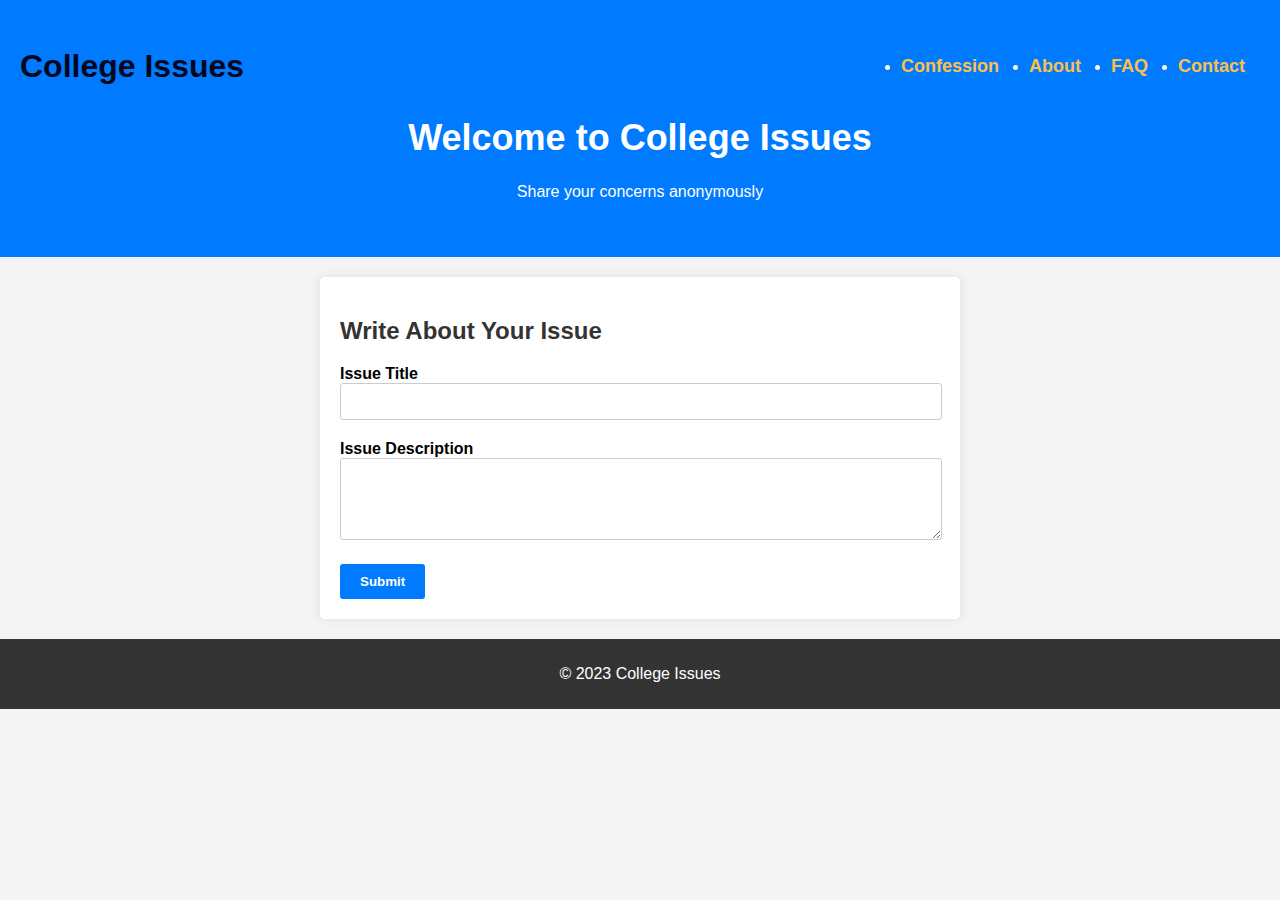
<file: form.html>
<!DOCTYPE html>
<html lang="en">
  <head>
    <meta charset="UTF-8" />
    <meta name="viewport" content="width=device-width, initial-scale=1.0" />
    <title>College Issues</title>
    <link rel="stylesheet" href="styles.css" />
    <link rel="stylesheet" href="form.css" />
  </head>
  <body>
    <header>
      <nav class="navbar">
        <div class="logo">
          <a href="/src/index.html">College Issues</a>
        </div>
        <ul class="nav-links">
          <li><a href="/src/form.html">Confession</a></li>
          <li><a href="#">About</a></li>
          <li><a href="#">FAQ</a></li>
          <li><a href="#">Contact</a></li>
        </ul>
      </nav>
      <h1>Welcome to College Issues</h1>
      <p>Share your concerns anonymously</p>
    </header>

    <section class="issue-form">
      <h2>Write About Your Issue</h2>
      <form id="issue-form">
        <div class="form-group">
          <label for="issue-title">Issue Title</label>
          <input type="text" id="issue-title" name="issue-title" required />
        </div>
        <div class="form-group">
          <label for="issue-description">Issue Description</label>
          <textarea
            id="issue-description"
            name="issue-description"
            rows="4"
            required
          ></textarea>
        </div>
        <button type="submit">Submit</button>
      </form>
    </section>

    <footer>
      <p>&copy; 2023 College Issues</p>
    </footer>
  </body>
</html>
</file>
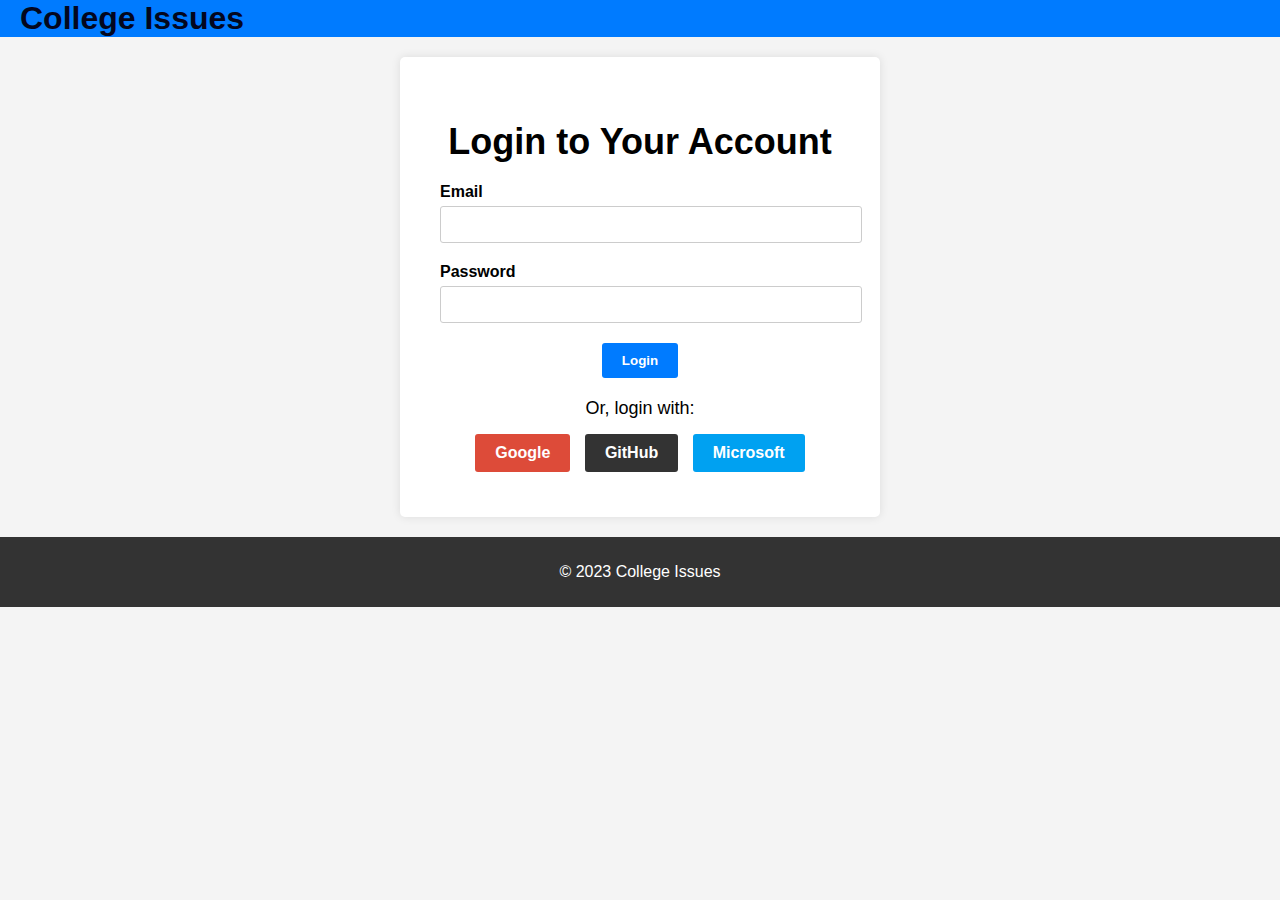
<file: login.html>
<!DOCTYPE html>
  <head>
    <meta charset="UTF-8" />
    <meta name="viewport" content="width=device-width, initial-scale=1.0" />
    <title>Login - College Issues</title>
    <link rel="stylesheet" href="styles.css" />
    <link rel="stylesheet" href="login.css" />
  </head>
  <body>
    <header>
      <nav class="navbar">
        <div class="logo">
          <a href="/src/index.html">College Issues</a>
        </div>
      </nav>
    </header>

    <section class="login-form">
      <h1>Login to Your Account</h1>
      <form id="login-form">
        <div class="form-group">
          <label for="email">Email</label>
          <input type="email" id="email" name="email" required />
        </div>
        <div class="form-group">
          <label for="password">Password</label>
          <input type="password" id="password" name="password" required />
        </div>
        <button type="submit">Login</button>
      </form>

      <div class="social-login">
        <p>Or, login with:</p>
        <a href="#" class="google-btn">Google</a>
        <a href="#" class="github-btn">GitHub</a>
        <a href="#" class="microsoft-btn">Microsoft</a>
      </div>
    </section>

    <footer>
      <p>&copy; 2023 College Issues</p>
    </footer>
  </body>
</html>
</file>
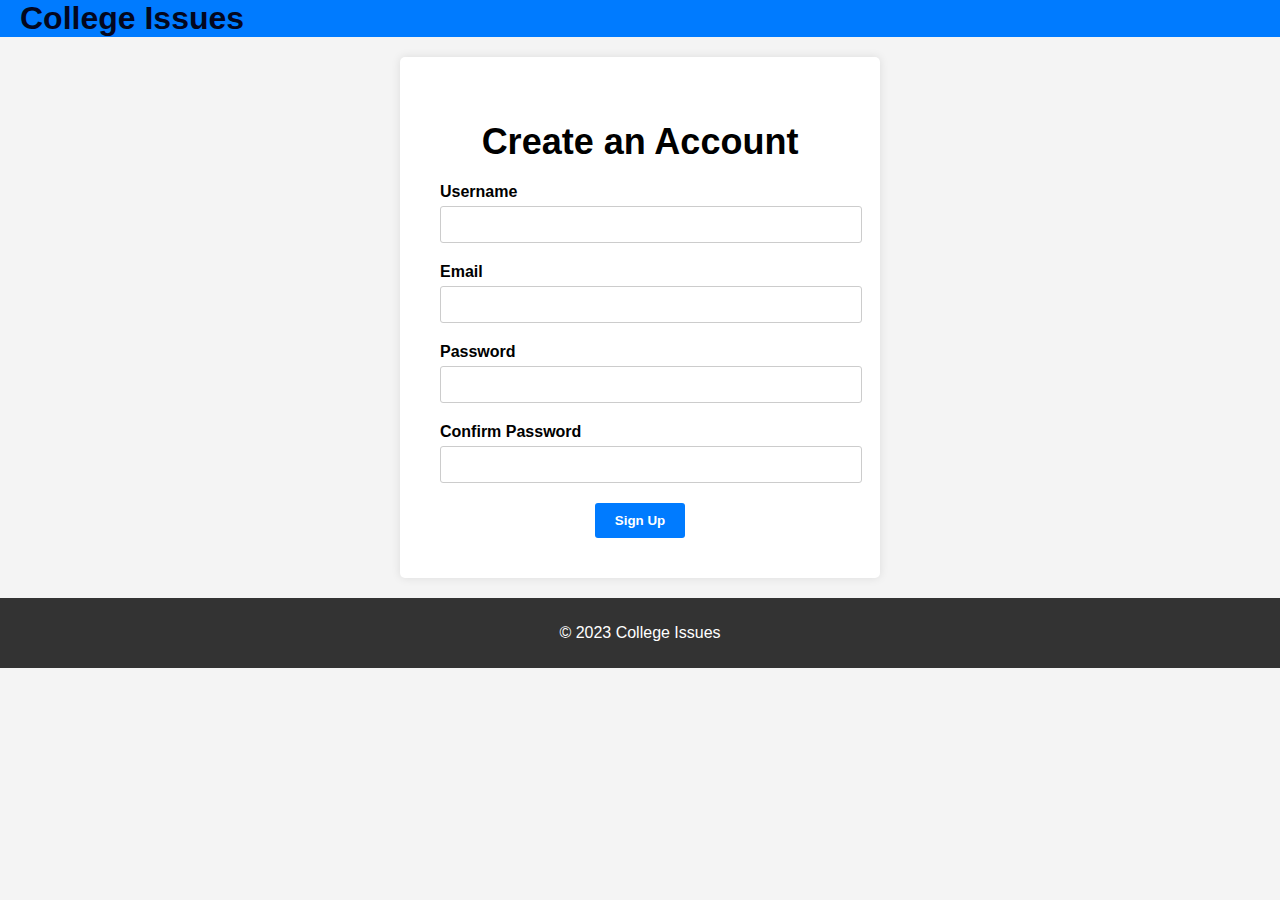
<file: signup.html>
<!DOCTYPE html>
<html lang="en">
  <head>
    <meta charset="UTF-8" />
    <meta name="viewport" content="width=device-width, initial-scale=1.0" />
    <title>Signup - College Issues</title>
    <link rel="stylesheet" href="styles.css" />
    <link rel="stylesheet" href="signup.css" />
  </head>
  <body>
    <header>
      <nav class="navbar">
        <div class="logo">
          <a href="/src/index.html">College Issues</a>
        </div>
      </nav>
    </header>

    <section class="signup-form">
      <h1>Create an Account</h1>
      <form id="signup-form">
        <div class="form-group">
          <label for="username">Username</label>
          <input type="text" id="username" name="username" required />
        </div>
        <div class="form-group">
          <label for="email">Email</label>
          <input type="email" id="email" name="email" required />
        </div>
        <div class="form-group">
          <label for="password">Password</label>
          <input type="password" id="password" name="password" required />
        </div>
        <div class="form-group">
          <label for="confirm-password">Confirm Password</label>
          <input
            type="password"
            id="confirm-password"
            name="confirm-password"
            required
          />
        </div>
        <button type="submit">Sign Up</button>
      </form>
    </section>

    <footer>
      <p>&copy; 2023 College Issues</p>
    </footer>
  </body>
</html>
</file>
<file: styles.css>
/* styles.css */

body {
    @import "https://www.nerdfonts.com/assets/css/webfont.css";
    font-family: Arial, sans-serif;
    background-color: #f4f4f4;
    margin: 0;
    padding: 0;
  }
  
  header {
    background: #007bff;
    color: #f4f4f4;
    text-align: center;
    padding: 0 0;
  }
  .top-nav {
    display: flex;
    flex-direction: row;
    align-items: center;
    justify-content: space-between;
    background-color: #ff6f61;
    /* W3C, IE 10+/ Edge, Firefox 16+, Chrome 26+, Opera 12+, Safari 7+ */
    color: #333;
    height: 70px;
    padding: 1em;
  }
  
  .menu {
    display: flex;
    flex-direction: row;
    list-style-type: none;
    margin: 0;
    padding: 0;
  }
  
  .menu > li {
    margin: 0 1rem;
    overflow: hidden;
  }
  
  .menu-button-container {
    display: none;
    height: 100%;
    width: 30px;
    cursor: pointer;
    flex-direction: column;
    justify-content: center;
    align-items: center;
  }
  
  #menu-toggle {
    display: none;
  }
  
  .menu-button,
  .menu-button::before,
  .menu-button::after {
    display: block;
    background-color: #fff;
    position: absolute;
    height: 4px;
    width: 30px;
    transition: transform 400ms cubic-bezier(0.23, 1, 0.32, 1);
    border-radius: 2px;
  }
  
  .menu-button::before {
    content: "";
    margin-top: -8px;
  }
  
  .menu-button::after {
    content: "";
    margin-top: 8px;
  }
  
  #menu-toggle:checked + .menu-button-container .menu-button::before {
    margin-top: 0px;
    transform: rotate(405deg);
  }
  
  #menu-toggle:checked + .menu-button-container .menu-button {
    background: rgba(255, 255, 255, 0.7);
  }
  
  #menu-toggle:checked + .menu-button-container .menu-button::after {
    margin-top: 0px;
    transform: rotate(-405deg);
  }
  
  @media (max-width: 700px) {
    .menu-button-container {
      display: flex;
    }
    .menu {
      position: absolute;
      top: 18px;
      margin-top: 50px;
      left: 0;
      flex-direction: column;
      width: 100%;
      justify-content: center;
      align-items: center;
    }
    #menu-toggle ~ .menu li {
      height: 0;
      margin: 0;
      padding: 0;
      border: 0;
      transition: height 400ms cubic-bezier(0.23, 1, 0.32, 1);
    }
    #menu-toggle:checked ~ .menu li {
      border: 1px solid #333;
      height: 2.5em;
      padding: 0.5em;
      transition: height 400ms cubic-bezier(0.23, 1, 0.32, 1);
    }
    .menu > li {
      display: flex;
      justify-content: center;
      margin: 0;
      padding: 0.5em 0;
      width: 100%;
      color: white;
      background-color: #222;
    }
    .menu > li:not(:last-child) {
      border-bottom: 1px solid #444;
    }
  }
  .navbar {
    display: flex;
    justify-content: space-between;
    align-items: center;
    padding: 0 20px;
  }
  
  .navbar .logo a {
    color: #03071e;
    text-decoration: none;
    font-size: 32px;
    font-weight: bold;
  }
  
  .navbar .nav-links {
    display: flex;
  }
  
  .navbar .nav-links li {
    margin: 0 15px;
  }
  
  .navbar .nav-links li a {
    color: #ffbf46;
    text-decoration: none;
    font-weight: bold;
    font-size: 18px;
    transition: color 0.3s;
  }
  
  .navbar .nav-links li a:hover {
    background-color: #e2f2;
  }
  
  .hero-content {
    text-align: center;
    margin-top: 50px;
    padding-bottom: 10px;
  }
  
  .hero-content h1 {
    font-size: 48px;
    margin-bottom: 20px;
  }
  
  .hero-content p {
    font-size: 20px;
    margin-bottom: 30px;
  }
  
  .cta-buttons {
    text-align: center;
    margin-top: 20px;
  }
  
  .btn {
    display: inline-block;
    padding: 15px 30px;
  
    color: #575761;
    text-decoration: none;
    border-radius: 5px;
    margin: 0 20px;
    font-weight: bold;
    font-size: 20px;
    transition: background-color 0.3s;
  }
  
  .btn:hover {
    background-color: #0056b3;
  }
  
  .description {
    background-color: #fff;
    padding: 20px;
    border-radius: 5px;
    box-shadow: 0 0 10px rgba(0, 0, 0, 0.1);
    margin: 20px auto;
    max-width: 800px;
  }
  
  h2 {
    color: #333;
    font-size: 24px;
  }
  
  .description p {
    line-height: 1.6;
    font-size: 18px;
  }
  
  .features {
    background-color: #f9f9f9;
    padding: 40px 0;
    text-align: center;
  }
  
  .features h2 {
    font-size: 36px;
    margin-bottom: 30px;
  }
  
  .feature {
    margin: 30px;
  }
  
  .feature img {
    max-width: 100px;
    margin-bottom: 20px;
  }
  
  .feature h3 {
    font-size: 24px;
    margin-bottom: 10px;
  }
  
  .testimonials {
    background-color: #fff;
    padding: 40px 0;
    text-align: center;
  }
  
  .testimonials h2 {
    font-size: 36px;
    margin-bottom: 30px;
  }
  
  .testimonial {
    margin: 20px;
  }
  
  .testimonial p {
    font-size: 18px;
    margin-bottom: 10px;
  }
  
  .testimonial cite {
    font-style: italic;
    font-size: 16px;
  }
  
  .contact {
    background-color: #f9f9f9;
    padding: 40px 0;
    text-align: center;
  }
  
  .contact h2 {
    font-size: 36px;
    margin-bottom: 30px;
  }
  
  .contact p {
    font-size: 18px;
    margin-bottom: 20px;
  }
  
  .contact-btn {
    display: inline-block;
    padding: 15px 30px;
    background-color: #007bff;
    color: #fff;
    text-decoration: none;
    border-radius: 5px;
    font-weight: bold;
    font-size: 20px;
    transition: background-color 0.3s;
  }
  
  .contact-btn:hover {
    background-color: #0056b3;
  }
  
  footer {
    background-color: #333;
    color: #fff;
    text-align: center;
    padding: 10px 0;
  }
  
  footer p {
    font-size: 16px;
  }
  
  /* styles.css */
  /* ... (previous styles) */
  
  .description {
    background-color: #fff;
    padding: 40px;
    border-radius: 5px;
    box-shadow: 0 0 10px rgba(0, 0, 0, 0.1);
    margin: 20px auto;
    max-width: 800px;
    text-align: center;
  }
  
  .description h2 {
    color: #007bff;
    font-size: 36px;
    margin-bottom: 20px;
  }
  
  .description p {
    line-height: 1.6;
    font-size: 20px;
    color: #555;
    margin-bottom: 30px;
  }
  
  /* Add a decorative image */
  .description img {
    max-width: 100%;
    height: auto;
    border-radius: 10px;
    box-shadow: 0 0 10px rgba(0, 0, 0, 0.2);
  }
  
  /* Add a decorative quote */
  .description blockquote {
    font-style: italic;
    font-size: 24px;
    color: #555;
    margin: 30px 0;
  }
  
  /* Add a decorative horizontal line */
  .description hr {
    border: none;
    border-top: 1px solid #ddd;
    margin: 30px 0;
  }
  
  /* Update the font size for better readability */
  .description a {
    font-size: 22px;
  }
  
  /* Update the button style */
  .description a.btn {
    padding: 15px 30px;
    font-size: 24px;
  }
</file>
<file: form.css>
/* styles.css */
body {
    font-family: Arial, sans-serif;
    background-color: #f4f4f4;
    margin: 0;
    padding: 0;
  }
  
  header {
    background-color: #007bff;
    color: #fff;
    text-align: center;
    padding: 40px 0;
  }
  
  header h1 {
    font-size: 36px;
  }
  
  .issue-form {
    background-color: #fff;
    padding: 20px;
    border-radius: 5px;
    box-shadow: 0 0 10px rgba(0, 0, 0, 0.1);
    margin: 20px auto;
    max-width: 600px;
  }
  .issue-title {
    width: 100%;
  }
  h2 {
    color: #333;
  }
  
  .form-group {
    margin-right: 20px;
    margin-bottom: 20px;
  }
  
  label {
    display: block;
    font-weight: bold;
  }
  
  input[type="text"],
  textarea {
    width: 100%;
    padding: 10px;
    border: 1px solid #ccc;
    border-radius: 3px;
  }
  
  button {
    background-color: #007bff;
    color: #fff;
    border: none;
    padding: 10px 20px;
    border-radius: 3px;
    cursor: pointer;
    font-weight: bold;
  }
  
  button:hover {
    background-color: #0056b3;
  }
  
  footer {
    background-color: #333;
    color: #fff;
    text-align: center;
    padding: 10px 0;
  }
</file>
<file: login.css>
/* styles.css */
/* ... (previous styles) */

.login-form {
    background-color: #fff;
    padding: 40px;
    border-radius: 5px;
    box-shadow: 0 0 10px rgba(0, 0, 0, 0.1);
    margin: 20px auto;
    max-width: 400px;
    text-align: center;
  }
  
  .login-form h1 {
    font-size: 36px;
    margin-bottom: 20px;
  }
  
  .login-form .form-group {
    margin-bottom: 20px;
    text-align: left;
  }
  
  .login-form label {
    display: block;
    font-weight: bold;
    margin-bottom: 5px;
  }
  
  .login-form input[type="email"],
  .login-form input[type="password"] {
    width: 100%;
    padding: 10px;
    border: 1px solid #ccc;
    border-radius: 3px;
  }
  
  .login-form button {
    background-color: #007bff;
    color: #fff;
    border: none;
    padding: 10px 20px;
    border-radius: 3px;
    cursor: pointer;
    font-weight: bold;
  }
  
  .login-form button:hover {
    background-color: #0056b3;
  }
  
  .social-login {
    margin-top: 20px;
  }
  
  .social-login p {
    font-size: 18px;
    margin-bottom: 10px;
  }
  
  .social-login a {
    display: inline-block;
    padding: 10px 20px;
    margin: 5px;
    border-radius: 3px;
    font-weight: bold;
    text-decoration: none;
  }
  
  .social-login .google-btn {
    background-color: #dd4b39;
    color: #fff;
  }
  
  .social-login .github-btn {
    background-color: #333;
    color: #fff;
  }
  
  .social-login .microsoft-btn {
    background-color: #00a1f1;
    color: #fff;
  }
</file>
<file: signup.css>
/* signup.css */
.signup-form {
    background-color: #fff;
    padding: 40px;
    border-radius: 5px;
    box-shadow: 0 0 10px rgba(0, 0, 0, 0.1);
    margin: 20px auto;
    max-width: 400px;
    text-align: center;
}

.signup-form h1 {
    font-size: 36px;
    margin-bottom: 20px;
}

.signup-form .form-group {
    margin-bottom: 20px;
    text-align: left;
}

.signup-form label {
    display: block;
    font-weight: bold;
    margin-bottom: 5px;
}

.signup-form input[type="text"],
.signup-form input[type="email"],
.signup-form input[type="password"] {
    width: 100%;
    padding: 10px;
    border: 1px solid #ccc;
    border-radius: 3px;
}

.signup-form button {
    background-color: #007bff;
    color: #fff;
    border: none;
    padding: 10px 20px;
    border-radius: 3px;
    cursor: pointer;
    font-weight: bold;
}

.signup-form button:hover {
    background-color: #0056b3;
}
</file>
